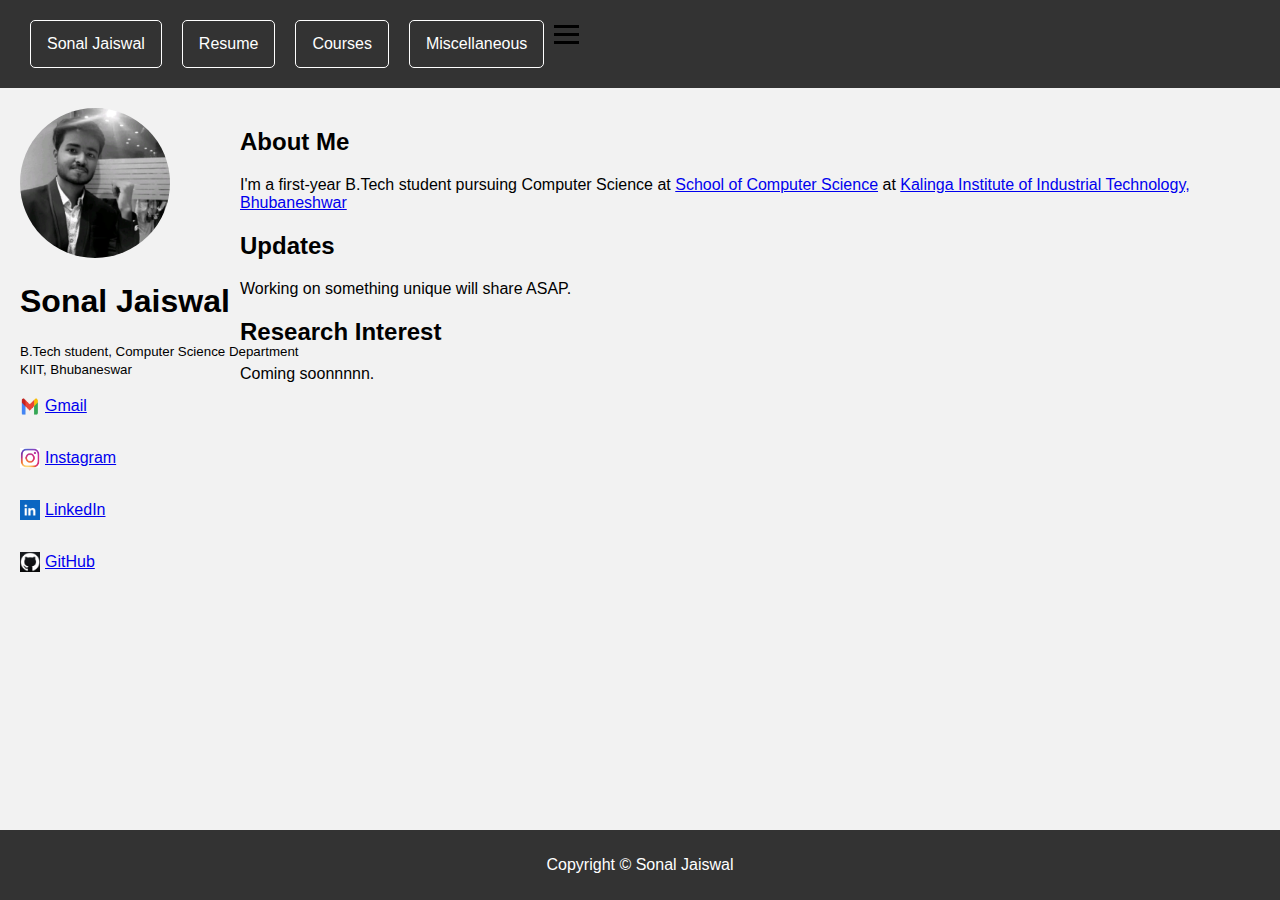
<file: index.html>
<!DOCTYPE html>
<html>
<head>
	<meta charset="utf-8">
	<title>Sonal Jaiswal - Resume</title>
	<meta name="viewport" content="width=device-width, initial-scale=1.0">
	<link rel="stylesheet" href="style.css"
</head>
<body>
	<header>
		<nav>
		  <ul>
			<li><a href="index.html" class="bold-link">Sonal Jaiswal</a></li>
			<li><a href="https://resume.io/r/F2d6fib1P" target="_blank">Resume</a></li>
			<li><a href="course.html" target="_blank">Courses</a></li>
			<li><a href="Miscellaneous.html" target="_blank">Miscellaneous</a></li>
			<li class="menu-icon" onclick="toggleNav()">
			  <div class="menu-icon__bar"></div>
			  <div class="menu-icon__bar"></div>
			  <div class="menu-icon__bar"></div>
			</li>
		  </ul>
		  <ul class="nav-links" id="navLinks">
			<li><a href="index.html" class="bold-link">Sonal Jaiswal</a></li>
			<li><a href="https://resume.io/r/F2d6fib1P" target="_blank">Resume</a></li>
			<li><a href="course.html" target="_blank">Courses</a></li>
			<li><a href="Miscellaneous.html" target="_blank">Miscellaneous</a></li>
		  </ul>
		</nav>
	  </header>
	  
	<main>
		<div class="container">
			<div class="left-column">
			  <img src="sj.jpeg" alt="Sonal Jaiswal" class="profile-pic" class="responsive" width="200" height="200">


			  <h1>Sonal Jaiswal </h1>
			  <a style="font-size: smaller;">B.Tech student, Computer Science Department<br>KIIT, Bhubaneswar</a>

			  <div class="social-icons">
			  </br>
				<a href="mailto:22051285@kiit.ac.in"><img src="gmail.jpeg" alt="Gmail"
				 href="mailto:22051285@kiit.ac.in">Gmail</a></p>
				<a href="https://www.instagram.com/i_sonaljaiswal"><img src="insta.jpeg" alt="Instagram"
				 href="https://www.instagram.com/i_sonaljaiswal/">Instagram</a></p>
				<a href="https://www.linkedin.com/in/sonal-jaiswal-19sept1989/"><img src="linkedin.png" alt="LinkedIn"
				 href="https://www.linkedin.com/in//">LinkedIn</a></p>
				<a href="https://github.com/Sonal-Jaiswal"><img src="github.jpeg" alt="GitHub"
				href="https://github.com/Sonal-Jaiswal">GitHub</a></p>
			  </div>
			</div>
			<div class="about-me  ">
			  <h2>About Me</h2>
			  <p>I'm a first-year B.Tech student pursuing Computer Science at <a href="https://cse.kiit.ac.in/">School of Computer Science</a> at <a href="https://kiit.ac.in/">Kalinga Institute of Industrial Technology, Bhubaneshwar</a></p>
			  <h2>Updates</h2>
			  <p>Working on something unique will share ASAP.</p>
			  <h2>Research Interest</h2>
			  <p>Coming soonnnnn.</p>
			</div>
		  </div>

	</main>	
	<footer>
		<p>Copyright © Sonal Jaiswal</p>
	</footer>
</body>
</html>
</file>
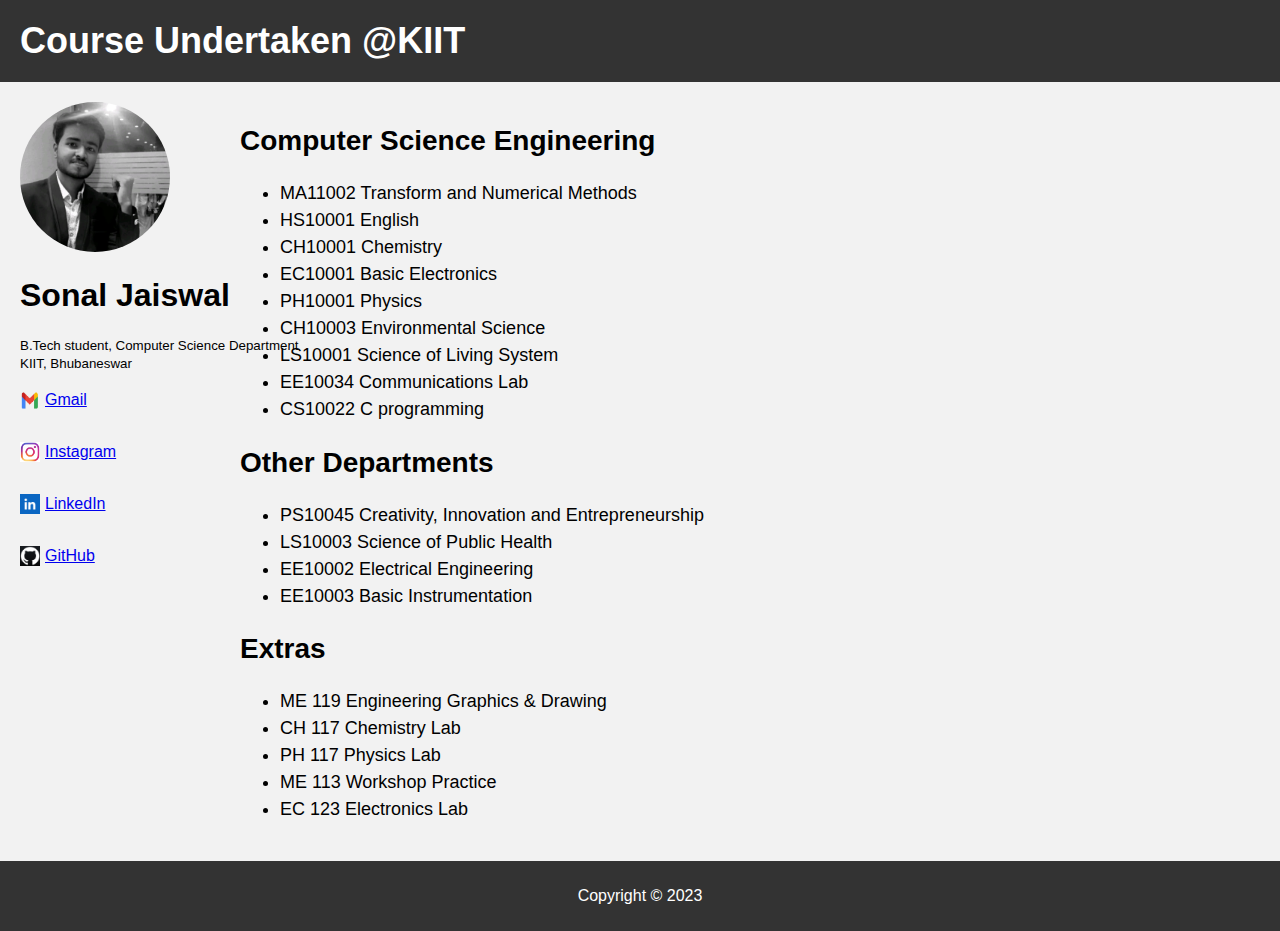
<file: course.html>
<!DOCTYPE html>
<html>
<head>
	<title>Course List</title>
	<meta charset="UTF-8">
	<meta name="viewport" content="width=device-width, initial-scale=1.0">
	<link rel="stylesheet" type="text/css" href="style.css">
</head>
<body>
	<header>
		<h1>Course Undertaken @KIIT</h1>
	</header>
	<main>
		<div class="container">
			<div class="left-column">
			  <img src="sj.jpeg" alt="Sonal Jaiswal" class="profile-pic">
			  <h1>Sonal Jaiswal </h1>
			  <a style="font-size: smaller;">B.Tech student, Computer Science Department<br>KIIT, Bhubaneswar</a>

			  <div class="social-icons">
			  </br>
				<a href="mailto:22051285@kiit.ac.in"><img src="gmail.jpeg" alt="Gmail"
				 href="mailto:22051285@kiit.ac.in">Gmail</a></p>
				<a href="https://www.instagram.com/i_sonaljaiswal"><img src="insta.jpeg" alt="Instagram"
				 href="https://www.instagram.com/i_sonaljaiswal/">Instagram</a></p>
				<a href="https://www.linkedin.com/in/sonal-jaiswal-19sept1989/"><img src="linkedin.png" alt="LinkedIn"
				 href="https://www.linkedin.com/in//">LinkedIn</a></p>
				<a href="https://github.com/Sonal-Jaiswal"><img src="github.jpeg" alt="GitHub"
				href="https://github.com/Sonal-Jaiswal">GitHub</a></p>
			  </div>
			</div>
			<div class="about-me ">
		<section>
			<h2>Computer Science Engineering</h2>
			<ul>
				<li>MA11002 Transform and Numerical Methods</li>
				<li>HS10001 English</li>
				<li>CH10001 Chemistry</li>
				<li>EC10001 Basic Electronics</li>
				<li>PH10001 Physics</li>
				<li>CH10003 Environmental Science</li>
				<li>LS10001 Science of Living System</li>
				<li>EE10034 Communications Lab</li>
				<li>CS10022 C programming</li>
			</ul>
		</section>
		<section>
			<h2>Other Departments</h2>
			<ul>
				<li>PS10045 Creativity, Innovation and Entrepreneurship</li>
				<li>LS10003 Science of Public Health</li>
				<li>EE10002 Electrical Engineering</li>
				<li>EE10003 Basic Instrumentation</li>
			</ul>
		</section>
		<section>
			<h2>Extras</h2>
			<ul>
				<li>ME 119 Engineering Graphics &amp; Drawing</li>
				<li>CH 117 Chemistry Lab</li>
				<li>PH 117 Physics Lab</li>
				<li>ME 113 Workshop Practice</li>
				<li>EC 123 Electronics Lab</li>
			</ul>
		</section>
	</main>
	<footer>
		<p>Copyright &copy; 2023</p>
	</footer>
</body>
</html>
</file>
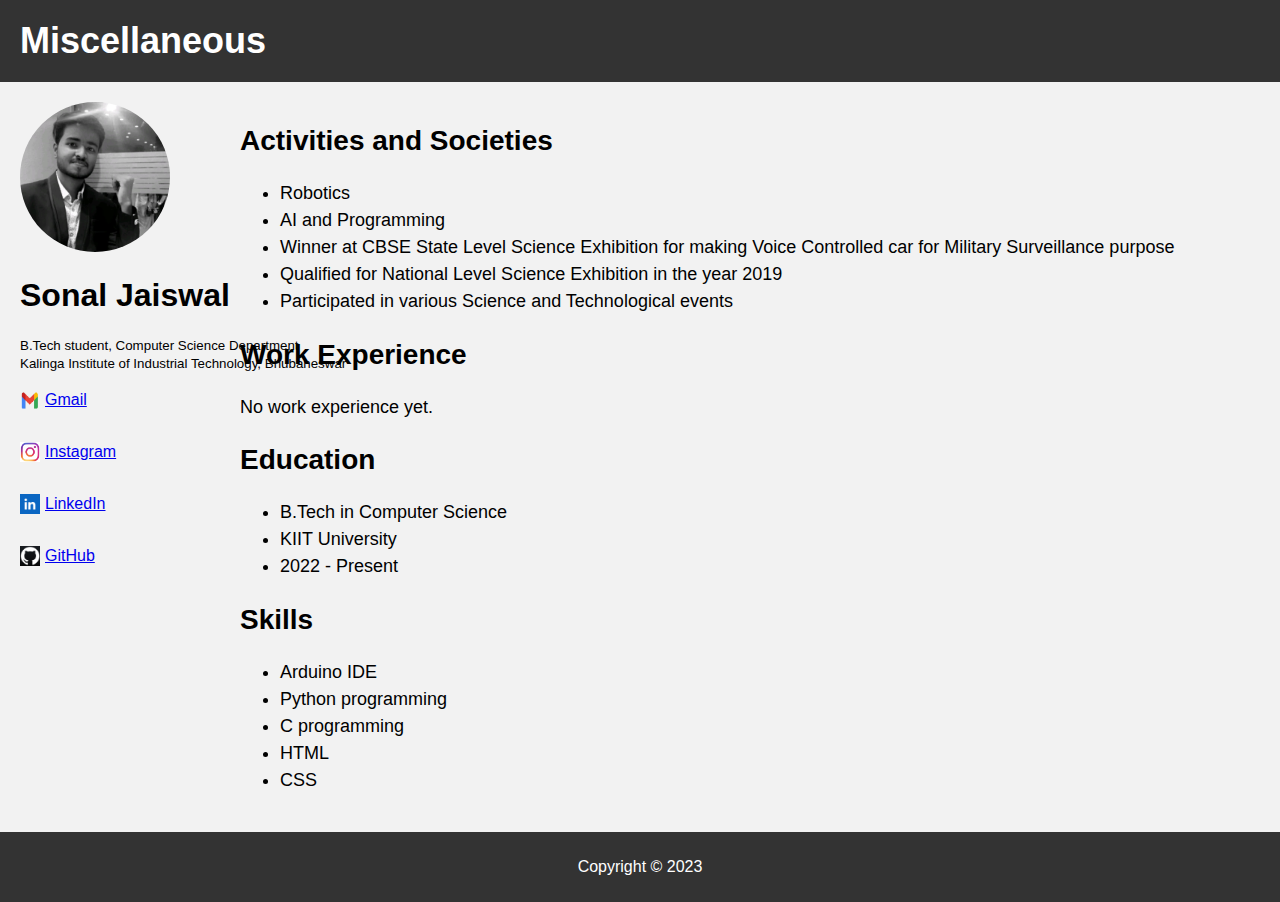
<file: Miscellaneous.html>
<!DOCTYPE html>
<html>
<head>
	<title>Miscellaneous</title>
	<meta charset="UTF-8">
	<meta name="viewport" content="width=device-width, initial-scale=1.0">
	<link rel="stylesheet" type="text/css" href="style.css">
</head>
<body>
	<header>
		<h1>Miscellaneous</h1>
	</header>
	<main>
		<div class="container">
			<div class="left-column">
			  <img src="sj.jpeg" alt="Sonal Jaiswal" class="profile-pic">
			  <h1>Sonal Jaiswal </h1>
			  <a style="font-size: smaller;">B.Tech student, Computer Science Department<br>Kalinga Institute of Industrial Technology, Bhubaneswar</a>

			  <div class="social-icons">
			  </br>
				<a href="mailto:22051285@kiit.ac.in"><img src="gmail.jpeg" alt="Gmail"
				 href="mailto:22051285@kiit.ac.in">Gmail</a></p>
				<a href="https://www.instagram.com/i_sonaljaiswal"><img src="insta.jpeg" alt="Instagram"
				 href="https://www.instagram.com/i_sonaljaiswal/">Instagram</a></p>
				<a href="https://www.linkedin.com/in/sonal-jaiswal-19sept1989/"><img src="linkedin.png" alt="LinkedIn"
				 href="https://www.linkedin.com/in//">LinkedIn</a></p>
				<a href="https://github.com/Sonal-Jaiswal"><img src="github.jpeg" alt="GitHub"
				href="https://github.com/Sonal-Jaiswal">GitHub</a></p>
			  </div>
			</div>
			<div class="about-me ">
		<section>
			<h2>Activities and Societies</h2>
			<ul>
				<li>Robotics</li>
				<li>AI and Programming</li>
				<li>Winner at CBSE State Level Science Exhibition for making Voice Controlled car for Military Surveillance purpose</li>
				<li>Qualified for National Level Science Exhibition in the year 2019</li>
				<li>Participated in various Science and Technological events</li>
			</ul>
		</section>
		<section>
			<h2>Work Experience</h2>
			<p>No work experience yet.</p>
		</section>
		<section>
			<h2>Education</h2>
			<ul>
				<li>B.Tech in Computer Science</li>
				<li>KIIT University</li>
				<li>2022 - Present</li>
			</ul>
		</section>
		<section>
			<h2>Skills</h2>
			<ul>
				<li>Arduino IDE</li>
				<li>Python programming</li>
				<li>C programming</li>
				<li>HTML</li>
				<li>CSS</li>
			</ul>
		</section>
	</main>
	<footer>
		<p>Copyright &copy; 2023</p>
	</footer>
</body>
</html>
</file>
<file: style.css>
/* Set the font and background color for the entire page */
body {
  font-family: Arial, sans-serif;
  background-color: #f2f2f2;
  margin: 0;
}

header {
    background-color: #333;
    color:#fff;
    padding: 20px;
    text-align: left;
}

nav a {
    color: #FFF; /* replace with desired color */
    display: inline-block;
    padding: 10px;
    border: 1px solid #FFF; /* replace with desired color */
    border-radius: 5px;
    margin: 0 10px;
    text-decoration: none;
  }
  
  nav a:hover {
    background-color: #FFF; /* replace with desired color */
    color: #F08080; /* replace with desired color */
  }


/* Style the header title */
header h1 {
  margin: 0;
  font-size: 36px;
}

/* Style the navigation menu */
nav ul {
  list-style-type: none;
  margin: 0;
  padding: 0;
  overflow: hidden;
}

/* Style the navigation menu links */
nav li {
  float: left;
}

nav li a {
  display: block;
  color: #fff;
  text-align: center;
  padding: 14px 16px;
  text-decoration: none;
}

nav li a:hover {
  background-color: #ddd;
  color: #333;
}

/* Style the main content area */
main {
  margin: 20px;
}

/* Style the section headings */
section h2 {
  font-size: 28px;
}

/* Style the section subheadings */
section h3 {
  font-size: 24px;
  margin-top: 20px;
}

/* Style the section subheadings */
section h4 {
  font-size: 20px;
  margin-top: 10px;
}

/* Style the section paragraphs */
section p {
  font-size: 18px;
  line-height: 1.5;
}

/* Style the section unordered lists */
section ul {
  list-style-type: disc;
  font-size: 18px;
  line-height: 1.5;
}

/* Style the footer */
footer {
  background-color: #333;
  color: #fff;
  padding: 10px;
  text-align: center;
  margin-top: 20px;
}

/* Style the profile picture */
.profile-pic {
  width: 150px;
  height: 150px;
  border-radius: 50%;
}

/* Style the social media icons */
.social-icons {
  display: flex;
  align-items: center;
  margin-bottom: 20px;
}

.social-icons a {
  display: flex;
  align-items: center;
  margin-right: 10px;
}

.social-icons img {
  height: 20px;
  width: 20px;
  margin-right: 5px;
}

/* Style the layout container */
.container {
  display: flex;
  flex-wrap: wrap;
  justify-content: space-between;
  align-items: flex-start;
}

/* Style the left column */
.left-column {
  flex: 1 0 300px;
  margin-right: 20px;
}

/* Style the "About Me" section */
.about-me {
  flex: 1 0 600px;
  
  margin-left: -520px;

}

body {
    background-color: #f2f2f2; /* replace with your desired color */
  }
  
  .social-icons {
    display: flex;
    flex-direction: column;
    margin-right: 20px;
    text-align: left;
}
  }
  
  .social-icons img {
    margin-bottom: 10px;
  }
  .container {
    display: flex;
    flex-direction: row;
    align-items: flex-start;
  }
  
  .social-icons {
    display: flex;
    flex-direction: column;
    align-items: flex-start;
  }

  html {
    height: 100%;
  }
  
  body {
    display: flex;
    flex-direction: column;
    min-height: 100%;
  }
  
  main {
    flex: 1;
  }
  
  footer {
    margin-top: auto;
  }
  
  .menu-icon {
    display: block;
    cursor: pointer;
  }
  
  .menu-icon__bar {
    width: 25px;
    height: 3px;
    margin: 5px auto;
    background-color: black;
    transition: all 0.3s ease-in-out;
  }
  
  .nav-links {
    display: none;
  }
  
  .nav-links.show {
    display: block;
  }

  @media (max-width: 90 em  ) {
    .container {
      width: 1200rem;
      height: auto;
    }

    .section-hero .grid-two-columns {
      grid-template-columns: 1fr;
    }

    .scetion-hero-data{
      align-items: center;
    }
    
    .left-column {
      width: 100%;
      text-align: center;
    }
    
    h1 {
      font-size: 2rem;
    }
    
    .nav-links {
      position: absolute;
      right: 1  ;
      top: 4rem;
      background-color: white;
      width: 100%;
      padding: 0;
      margin: 0;
      text-align: center;
      box-shadow: 0 2px 5px rgba(0, 0, 0, 0.1);
    }
    
    .nav-links li {
      display: block;
      margin-bottom: 1rem;
    }
    
    .menu-icon__bar {
      background-color: white;
    }
  }
</file>
